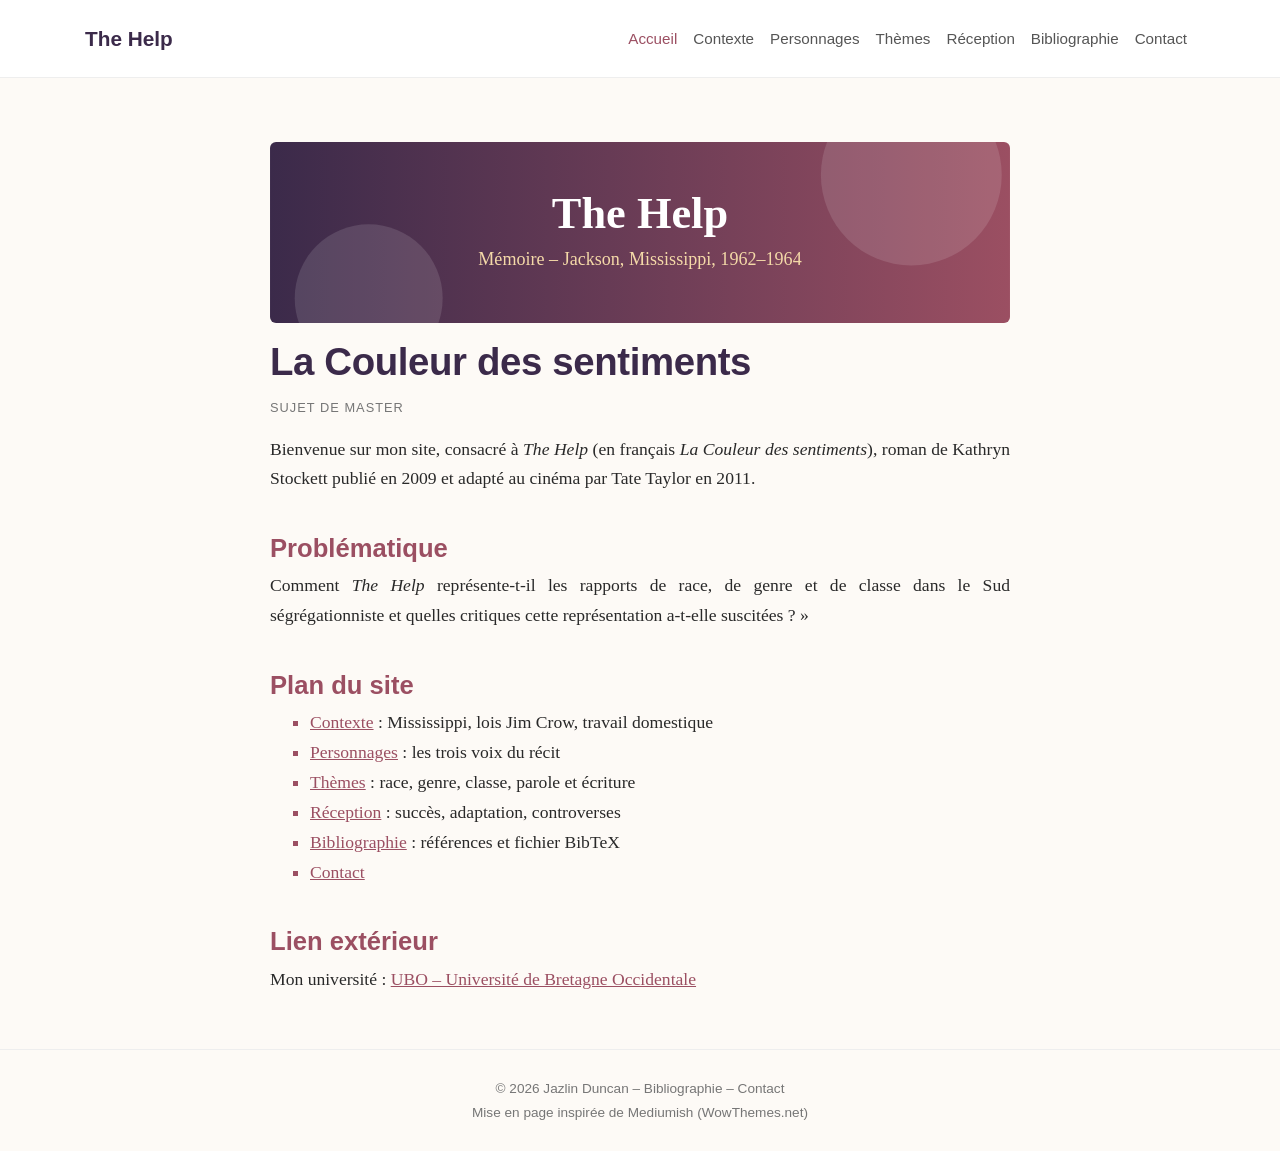
<file: index.html>
<!DOCTYPE html>
<html lang="fr">
<head>
    <meta charset="UTF-8">
    <meta name="viewport" content="width=device-width, initial-scale=1">
    <title>Accueil – The Help | Mémoire</title>
    <link rel="stylesheet" href="https://cdn.jsdelivr.net/npm/bootstrap@4.6.2/dist/css/bootstrap.min.css">
    <link rel="stylesheet" href="style.css">
</head>
<body>

    <!-- Menu de navigation -->
    <nav class="navbar navbar-expand-lg">
        <div class="container">
            <a class="navbar-brand" href="index.html">The Help</a>
            <button class="navbar-toggler" type="button" data-toggle="collapse" data-target="#menu" aria-label="Menu">
                <span class="navbar-toggler-icon"></span>
            </button>
            <div class="collapse navbar-collapse" id="menu">
                <ul class="navbar-nav ml-auto">
                    <li class="nav-item active"><a class="nav-link" href="index.html">Accueil</a></li>
                    <li class="nav-item"><a class="nav-link" href="first-page.html">Contexte</a></li>
                    <li class="nav-item"><a class="nav-link" href="second-page.html">Personnages</a></li>
                    <li class="nav-item"><a class="nav-link" href="third-page.html">Thèmes</a></li>
                    <li class="nav-item"><a class="nav-link" href="fourth-page.html">Réception</a></li>
                    <li class="nav-item"><a class="nav-link" href="fifth-page.html">Bibliographie</a></li>
                    <li class="nav-item"><a class="nav-link" href="contact.html">Contact</a></li>
                </ul>
            </div>
        </div>
    </nav>

    <!-- Contenu de la page -->
    <main class="container">
        <article class="article">
            <img src="images/banniere.svg" alt="Bannière : The Help, Jackson, Mississippi, 1962–1964">
            <h1>La Couleur des sentiments</h1>
            <p class="meta">Sujet de Master</p>
            <p>Bienvenue sur mon site, consacré à <em>The Help</em> (en français <em>La Couleur des sentiments</em>), roman de Kathryn Stockett publié en 2009 et adapté au cinéma par Tate Taylor en 2011.</p>
            <h2>Problématique</h2>
            <p>Comment <em>The Help</em> représente-t-il les rapports de race, de genre et de classe dans le Sud ségrégationniste et quelles critiques cette représentation a-t-elle suscitées ? »</p>
            <h2>Plan du site</h2>
            <ul>
                <li><a href="first-page.html">Contexte</a> : Mississippi, lois Jim Crow, travail domestique</li>
                <li><a href="second-page.html">Personnages</a> : les trois voix du récit</li>
                <li><a href="third-page.html">Thèmes</a> : race, genre, classe, parole et écriture</li>
                <li><a href="fourth-page.html">Réception</a> : succès, adaptation, controverses</li>
                <li><a href="fifth-page.html">Bibliographie</a> : références et fichier BibTeX</li>
                <li><a href="contact.html">Contact</a></li>
            </ul>
            <h2>Lien extérieur</h2>
            <p>Mon université : <a href="https://www.univ-brest.fr" target="_blank" rel="noopener">UBO – Université de Bretagne Occidentale</a></p>
        </article>
    </main>

    <!-- Pied de page -->
    <footer>
        <div class="container">
            © 2026 Jazlin Duncan – <a href="fifth-page.html">Bibliographie</a> – <a href="contact.html">Contact</a><br>
            Mise en page inspirée de <a href="https://www.wowthemes.net" target="_blank" rel="noopener">Mediumish (WowThemes.net)</a>
        </div>
    </footer>

    <script src="https://cdn.jsdelivr.net/npm/jquery@3.5.1/dist/jquery.slim.min.js"></script>
    <script src="https://cdn.jsdelivr.net/npm/bootstrap@4.6.2/dist/js/bootstrap.bundle.min.js"></script>
</body>
</html>
</file>
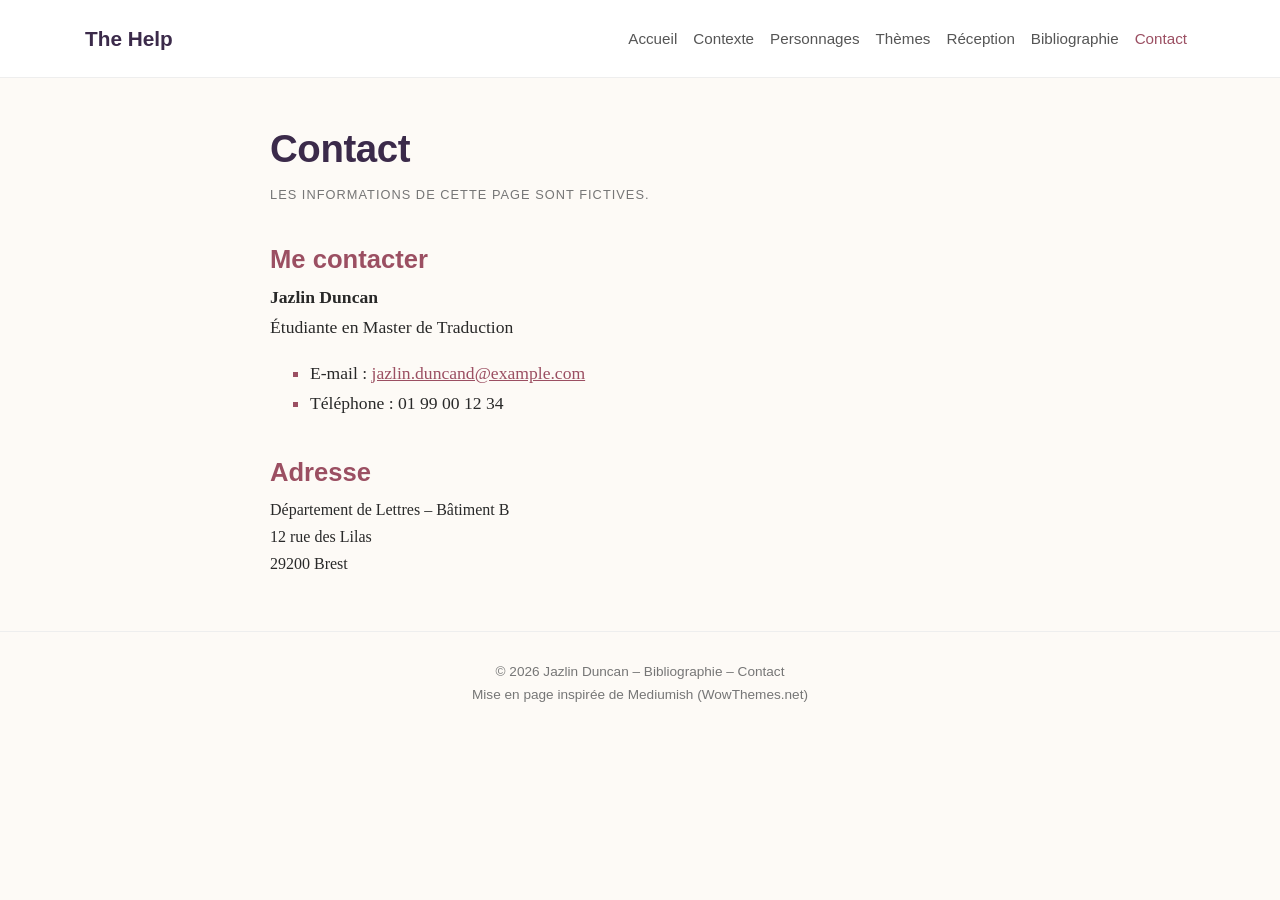
<file: contact.html>
<!DOCTYPE html>
<html lang="fr">
<head>
    <meta charset="UTF-8">
    <meta name="viewport" content="width=device-width, initial-scale=1">
    <title>Contact – The Help | Mémoire</title>
    <link rel="stylesheet" href="https://cdn.jsdelivr.net/npm/bootstrap@4.6.2/dist/css/bootstrap.min.css">
    <link rel="stylesheet" href="style.css">
</head>
<body>

    <!-- Menu de navigation -->
    <nav class="navbar navbar-expand-lg">
        <div class="container">
            <a class="navbar-brand" href="index.html">The Help</a>
            <button class="navbar-toggler" type="button" data-toggle="collapse" data-target="#menu" aria-label="Menu">
                <span class="navbar-toggler-icon"></span>
            </button>
            <div class="collapse navbar-collapse" id="menu">
                <ul class="navbar-nav ml-auto">
                    <li class="nav-item"><a class="nav-link" href="index.html">Accueil</a></li>
                    <li class="nav-item"><a class="nav-link" href="first-page.html">Contexte</a></li>
                    <li class="nav-item"><a class="nav-link" href="second-page.html">Personnages</a></li>
                    <li class="nav-item"><a class="nav-link" href="third-page.html">Thèmes</a></li>
                    <li class="nav-item"><a class="nav-link" href="fourth-page.html">Réception</a></li>
                    <li class="nav-item"><a class="nav-link" href="fifth-page.html">Bibliographie</a></li>
                    <li class="nav-item active"><a class="nav-link" href="contact.html">Contact</a></li>
                </ul>
            </div>
        </div>
    </nav>

    <!-- Contenu de la page -->
    <main class="container">
        <article class="article">
            <h1>Contact</h1>
            <p class="meta">Les informations de cette page sont fictives.</p>

            <h2>Me contacter</h2>
            <p><strong>Jazlin Duncan</strong><br>
            Étudiante en Master de Traduction</p>
            <ul>
                <li>E-mail : <a href="mailto:Jazlin.Duncand@example.com">jazlin.duncand@example.com</a></li>
                <li>Téléphone : 01 99 00 12 34</li>
            </ul>

            <h2>Adresse</h2>
            <address>
                Département de Lettres – Bâtiment B<br>
                12 rue des Lilas<br>
                29200 Brest
            </address>
        </article>
    </main>

    <!-- Pied de page -->
    <footer>
        <div class="container">
            © 2026 Jazlin Duncan – <a href="fifth-page.html">Bibliographie</a> – <a href="contact.html">Contact</a><br>
            Mise en page inspirée de <a href="https://www.wowthemes.net" target="_blank" rel="noopener">Mediumish (WowThemes.net)</a>
        </div>
    </footer>

    <script src="https://cdn.jsdelivr.net/npm/jquery@3.5.1/dist/jquery.slim.min.js"></script>
    <script src="https://cdn.jsdelivr.net/npm/bootstrap@4.6.2/dist/js/bootstrap.bundle.min.js"></script>
</body>
</html>
</file>
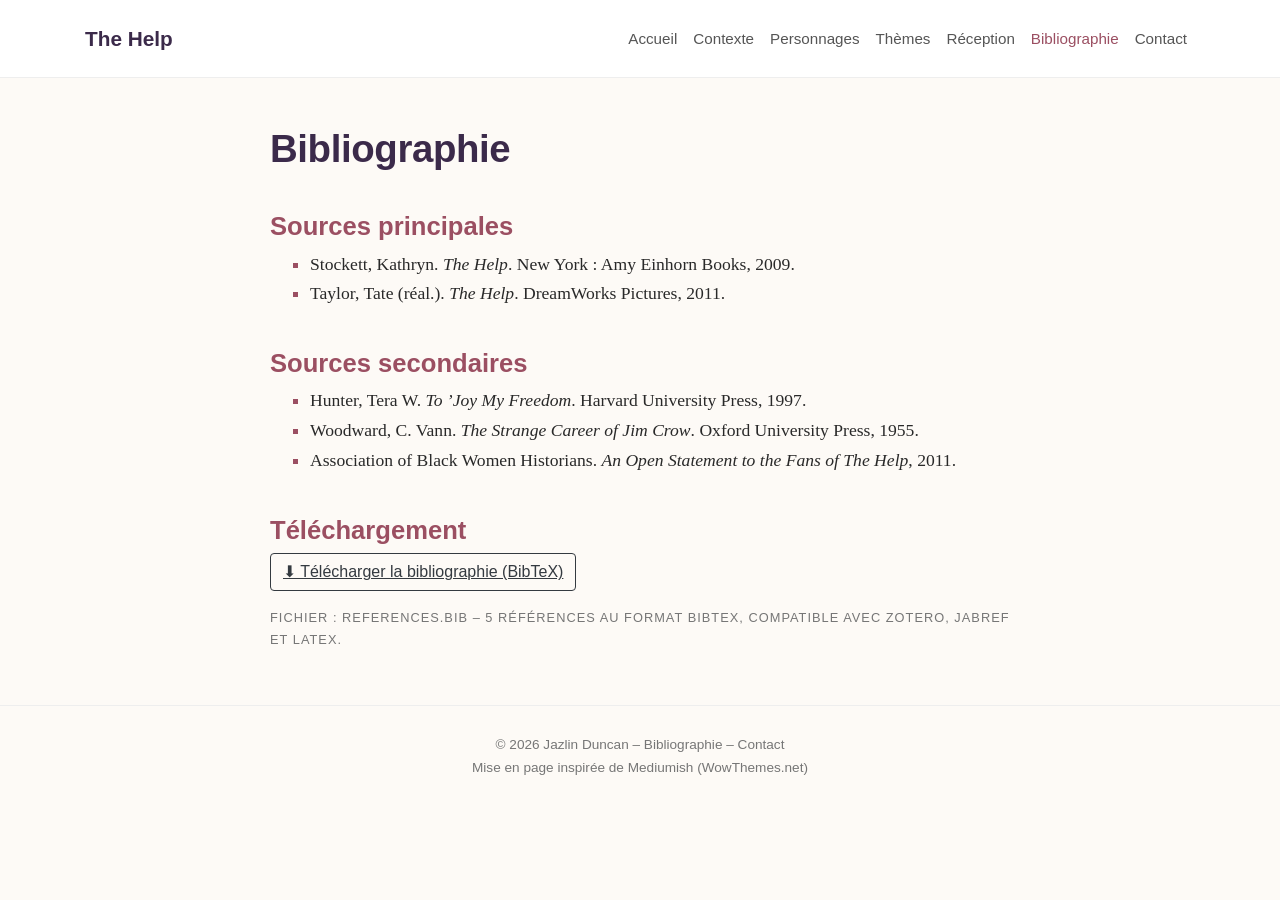
<file: fifth-page.html>
<!DOCTYPE html>
<html lang="fr">
<head>
    <meta charset="UTF-8">
    <meta name="viewport" content="width=device-width, initial-scale=1">
    <title>Bibliographie – The Help | Mémoire</title>
    <link rel="stylesheet" href="https://cdn.jsdelivr.net/npm/bootstrap@4.6.2/dist/css/bootstrap.min.css">
    <link rel="stylesheet" href="style.css">
</head>
<body>

    <!-- Menu de navigation -->
    <nav class="navbar navbar-expand-lg">
        <div class="container">
            <a class="navbar-brand" href="index.html">The Help</a>
            <button class="navbar-toggler" type="button" data-toggle="collapse" data-target="#menu" aria-label="Menu">
                <span class="navbar-toggler-icon"></span>
            </button>
            <div class="collapse navbar-collapse" id="menu">
                <ul class="navbar-nav ml-auto">
                    <li class="nav-item"><a class="nav-link" href="index.html">Accueil</a></li>
                    <li class="nav-item"><a class="nav-link" href="first-page.html">Contexte</a></li>
                    <li class="nav-item"><a class="nav-link" href="second-page.html">Personnages</a></li>
                    <li class="nav-item"><a class="nav-link" href="third-page.html">Thèmes</a></li>
                    <li class="nav-item"><a class="nav-link" href="fourth-page.html">Réception</a></li>
                    <li class="nav-item active"><a class="nav-link" href="fifth-page.html">Bibliographie</a></li>
                    <li class="nav-item"><a class="nav-link" href="contact.html">Contact</a></li>
                </ul>
            </div>
        </div>
    </nav>

    <!-- Contenu de la page -->
    <main class="container">
        <article class="article">
            <h1>Bibliographie</h1>
            <h2>Sources principales</h2>
            <ul>
                <li>Stockett, Kathryn. <em>The Help</em>. New York : Amy Einhorn Books, 2009.</li>
                <li>Taylor, Tate (réal.). <em>The Help</em>. DreamWorks Pictures, 2011.</li>
            </ul>
            <h2>Sources secondaires</h2>
            <ul>
                <li>Hunter, Tera W. <em>To ’Joy My Freedom</em>. Harvard University Press, 1997.</li>
                <li>Woodward, C. Vann. <em>The Strange Career of Jim Crow</em>. Oxford University Press, 1955.</li>
                <li>Association of Black Women Historians. <em>An Open Statement to the Fans of The Help</em>, 2011.</li>
            </ul>
            <h2>Téléchargement</h2>
            <p><a class="btn btn-outline-dark" href="references.bib" download="references.bib">⬇ Télécharger la bibliographie (BibTeX)</a></p>
            <p class="meta">Fichier : references.bib – 5 références au format BibTeX, compatible avec Zotero, JabRef et LaTeX.</p>
        </article>
    </main>

    <!-- Pied de page -->
    <footer>
        <div class="container">
            © 2026 Jazlin Duncan – <a href="fifth-page.html">Bibliographie</a> – <a href="contact.html">Contact</a><br>
            Mise en page inspirée de <a href="https://www.wowthemes.net" target="_blank" rel="noopener">Mediumish (WowThemes.net)</a>
        </div>
    </footer>

    <script src="https://cdn.jsdelivr.net/npm/jquery@3.5.1/dist/jquery.slim.min.js"></script>
    <script src="https://cdn.jsdelivr.net/npm/bootstrap@4.6.2/dist/js/bootstrap.bundle.min.js"></script>
</body>
</html>
</file>
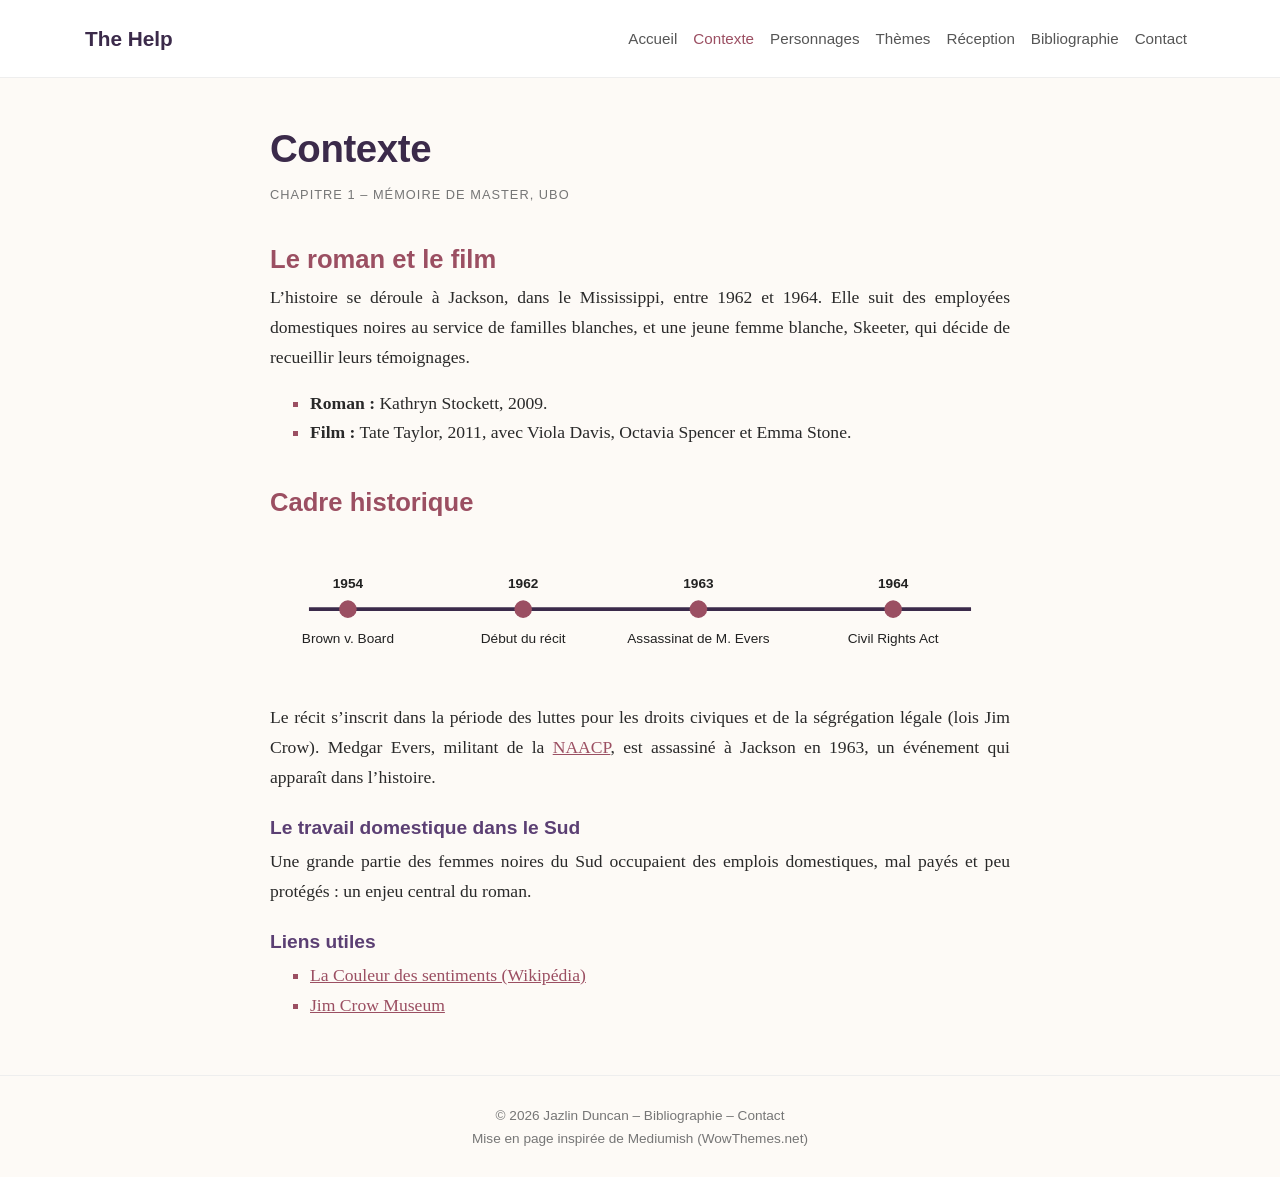
<file: first-page.html>
<!DOCTYPE html>
<html lang="fr">
<head>
    <meta charset="UTF-8">
    <meta name="viewport" content="width=device-width, initial-scale=1">
    <title>Contexte – The Help | Mémoire</title>
    <link rel="stylesheet" href="https://cdn.jsdelivr.net/npm/bootstrap@4.6.2/dist/css/bootstrap.min.css">
    <link rel="stylesheet" href="style.css">
</head>
<body>

    <!-- Menu de navigation -->
    <nav class="navbar navbar-expand-lg">
        <div class="container">
            <a class="navbar-brand" href="index.html">The Help</a>
            <button class="navbar-toggler" type="button" data-toggle="collapse" data-target="#menu" aria-label="Menu">
                <span class="navbar-toggler-icon"></span>
            </button>
            <div class="collapse navbar-collapse" id="menu">
                <ul class="navbar-nav ml-auto">
                    <li class="nav-item"><a class="nav-link" href="index.html">Accueil</a></li>
                    <li class="nav-item active"><a class="nav-link" href="first-page.html">Contexte</a></li>
                    <li class="nav-item"><a class="nav-link" href="second-page.html">Personnages</a></li>
                    <li class="nav-item"><a class="nav-link" href="third-page.html">Thèmes</a></li>
                    <li class="nav-item"><a class="nav-link" href="fourth-page.html">Réception</a></li>
                    <li class="nav-item"><a class="nav-link" href="fifth-page.html">Bibliographie</a></li>
                    <li class="nav-item"><a class="nav-link" href="contact.html">Contact</a></li>
                </ul>
            </div>
        </div>
    </nav>

    <!-- Contenu de la page -->
    <main class="container">
        <article class="article">
            <h1>Contexte</h1>
            <p class="meta">Chapitre 1 – Mémoire de Master, UBO</p>
            <h2>Le roman et le film</h2>
            <p>L’histoire se déroule à Jackson, dans le Mississippi, entre 1962 et 1964. Elle suit des employées domestiques noires au service de familles blanches, et une jeune femme blanche, Skeeter, qui décide de recueillir leurs témoignages.</p>
            <ul>
                <li><strong>Roman :</strong> Kathryn Stockett, 2009.</li>
                <li><strong>Film :</strong> Tate Taylor, 2011, avec Viola Davis, Octavia Spencer et Emma Stone.</li>
            </ul>
            <h2>Cadre historique</h2>
            <img src="images/chronologie.svg" alt="Chronologie : 1954 Brown v. Board, 1962 début du récit, 1963 assassinat de Medgar Evers, 1964 Civil Rights Act">
                       <p>Le récit s’inscrit dans la période des luttes pour les droits civiques et de la ségrégation légale (lois Jim Crow). Medgar Evers, militant de la <a href="https://naacp.org/" target="_blank" rel="noopener">NAACP</a>, est assassiné à Jackson en 1963, un événement qui apparaît dans l’histoire.</p>
            <h3>Le travail domestique dans le Sud</h3>
            <p>Une grande partie des femmes noires du Sud occupaient des emplois domestiques, mal payés et peu protégés : un enjeu central du roman.</p>
            <h3>Liens utiles</h3>
            <ul>
                <li><a href="https://fr.wikipedia.org/wiki/La_Couleur_des_sentiments" target="_blank" rel="noopener">La Couleur des sentiments (Wikipédia)</a></li>
                <li><a href="https://www.ferris.edu/jimcrow/" target="_blank" rel="noopener">Jim Crow Museum</a></li>
            </ul>
        </article>
    </main>

    <!-- Pied de page -->
    <footer>
        <div class="container">
            © 2026 Jazlin Duncan – <a href="fifth-page.html">Bibliographie</a> – <a href="contact.html">Contact</a><br>
            Mise en page inspirée de <a href="https://www.wowthemes.net" target="_blank" rel="noopener">Mediumish (WowThemes.net)</a>
        </div>
    </footer>

    <script src="https://cdn.jsdelivr.net/npm/jquery@3.5.1/dist/jquery.slim.min.js"></script>
    <script src="https://cdn.jsdelivr.net/npm/bootstrap@4.6.2/dist/js/bootstrap.bundle.min.js"></script>
</body>
</html>
</file>
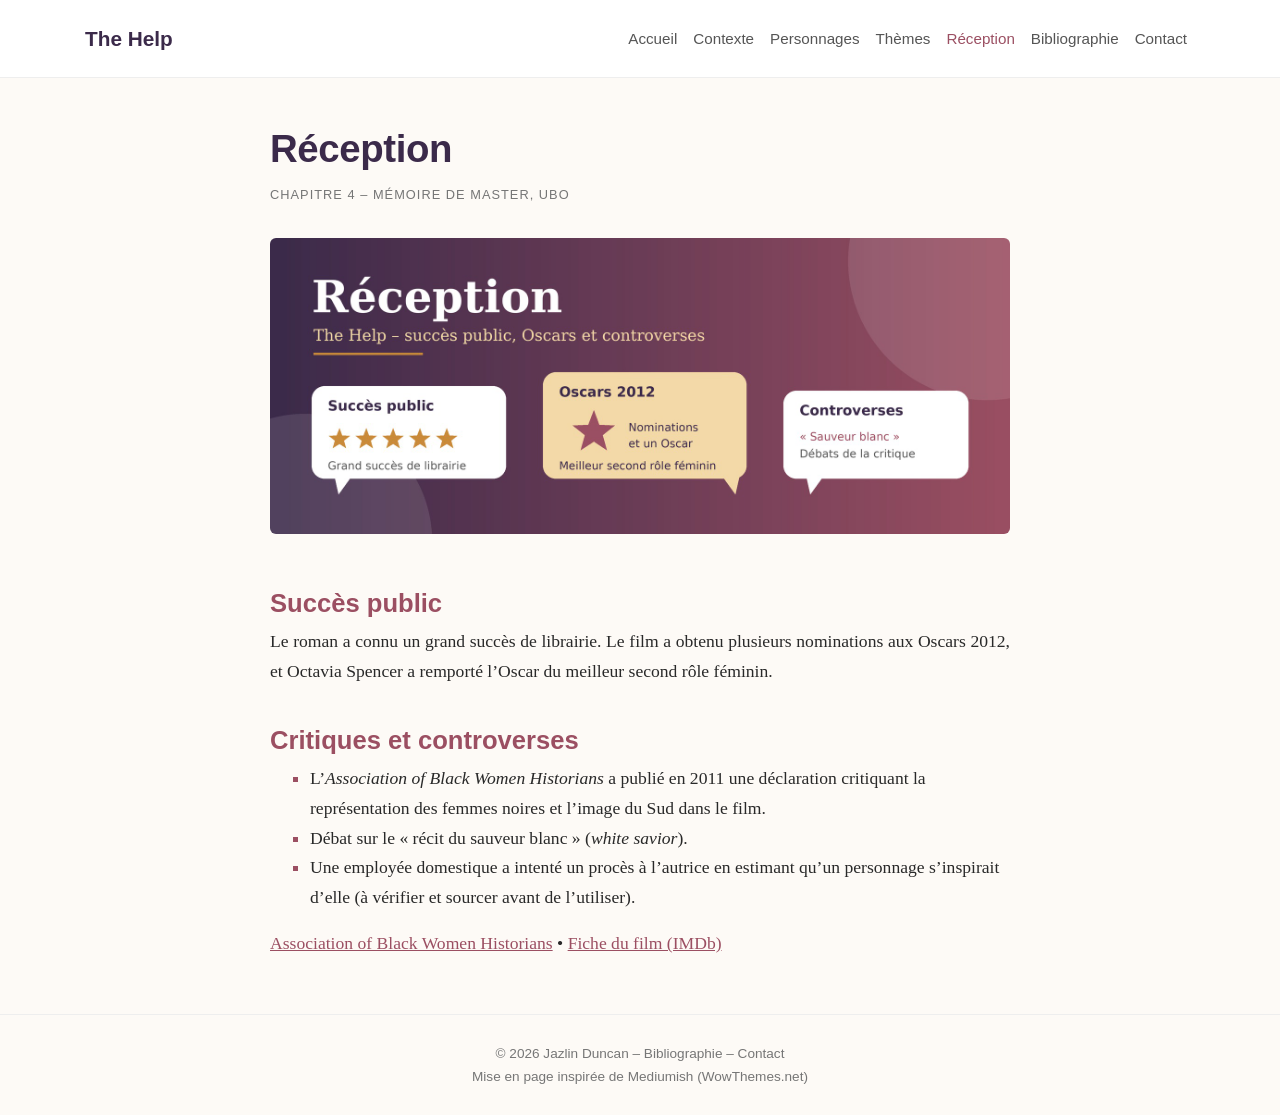
<file: fourth-page.html>
<!DOCTYPE html>
<html lang="fr">
<head>
    <meta charset="UTF-8">
    <meta name="viewport" content="width=device-width, initial-scale=1">
    <title>Réception – The Help | Mémoire</title>
    <link rel="stylesheet" href="https://cdn.jsdelivr.net/npm/bootstrap@4.6.2/dist/css/bootstrap.min.css">
    <link rel="stylesheet" href="style.css">
</head>
<body>

    <!-- Menu de navigation -->
    <nav class="navbar navbar-expand-lg">
        <div class="container">
            <a class="navbar-brand" href="index.html">The Help</a>
            <button class="navbar-toggler" type="button" data-toggle="collapse" data-target="#menu" aria-label="Menu">
                <span class="navbar-toggler-icon"></span>
            </button>
            <div class="collapse navbar-collapse" id="menu">
                <ul class="navbar-nav ml-auto">
                    <li class="nav-item"><a class="nav-link" href="index.html">Accueil</a></li>
                    <li class="nav-item"><a class="nav-link" href="first-page.html">Contexte</a></li>
                    <li class="nav-item"><a class="nav-link" href="second-page.html">Personnages</a></li>
                    <li class="nav-item"><a class="nav-link" href="third-page.html">Thèmes</a></li>
                    <li class="nav-item active"><a class="nav-link" href="fourth-page.html">Réception</a></li>
                    <li class="nav-item"><a class="nav-link" href="fifth-page.html">Bibliographie</a></li>
                    <li class="nav-item"><a class="nav-link" href="contact.html">Contact</a></li>
                </ul>
            </div>
        </div>
    </nav>

    <!-- Contenu de la page -->
    <main class="container">
        <article class="article">
            <h1>Réception</h1>
            <p class="meta">Chapitre 4 – Mémoire de Master, UBO</p>
            <img src="images/reception.jpg" alt="Illustration de la réception de The Help : succès public, Oscars 2012 et controverses">

            <h2>Succès public</h2>
            <p>Le roman a connu un grand succès de librairie. Le film a obtenu plusieurs nominations aux Oscars 2012, et Octavia Spencer a remporté l’Oscar du meilleur second rôle féminin.</p>

            <h2>Critiques et controverses</h2>
            <ul>
                <li>L’<em>Association of Black Women Historians</em> a publié en 2011 une déclaration critiquant la représentation des femmes noires et l’image du Sud dans le film.</li>
                <li>Débat sur le « récit du sauveur blanc » (<em>white savior</em>).</li>
                <li>Une employée domestique a intenté un procès à l’autrice en estimant qu’un personnage s’inspirait d’elle (à vérifier et sourcer avant de l’utiliser).</li>
            </ul>
            <p><a href="https://abwh.org" target="_blank" rel="noopener">Association of Black Women Historians</a> • <a href="https://www.imdb.com/title/tt1454029/" target="_blank" rel="noopener">Fiche du film (IMDb)</a></p>
        </article>
    </main>

    <!-- Pied de page -->
    <footer>
        <div class="container">
            © 2026 Jazlin Duncan – <a href="fifth-page.html">Bibliographie</a> – <a href="contact.html">Contact</a><br>
            Mise en page inspirée de <a href="https://www.wowthemes.net" target="_blank" rel="noopener">Mediumish (WowThemes.net)</a>
        </div>
    </footer>

    <script src="https://cdn.jsdelivr.net/npm/jquery@3.5.1/dist/jquery.slim.min.js"></script>
    <script src="https://cdn.jsdelivr.net/npm/bootstrap@4.6.2/dist/js/bootstrap.bundle.min.js"></script>
</body>
</html>
</file>
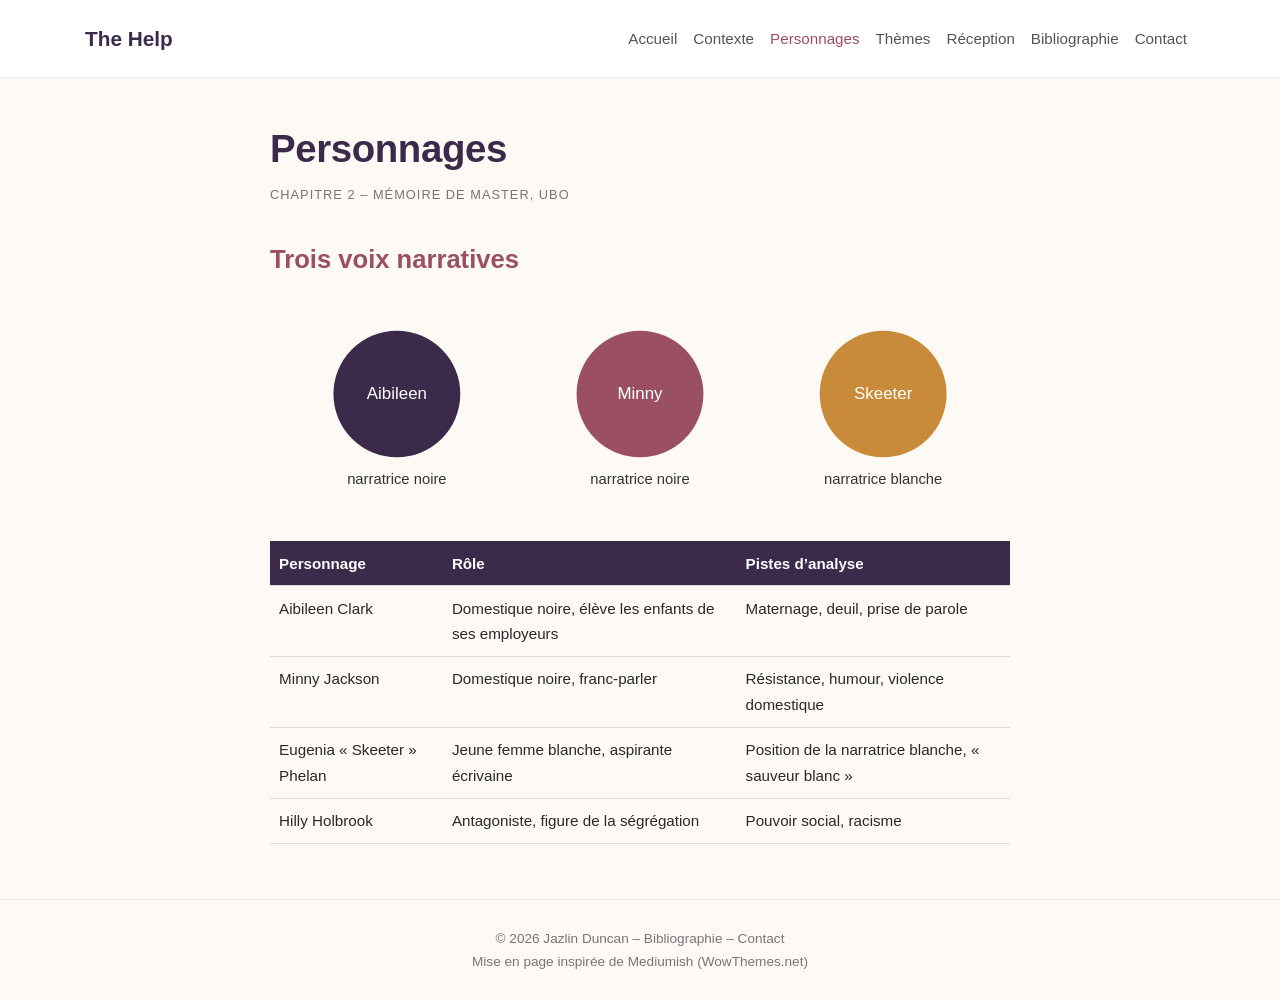
<file: second-page.html>
<!DOCTYPE html>
<html lang="fr">
<head>
    <meta charset="UTF-8">
    <meta name="viewport" content="width=device-width, initial-scale=1">
    <title>Personnages – The Help | Mémoire</title>
    <link rel="stylesheet" href="https://cdn.jsdelivr.net/npm/bootstrap@4.6.2/dist/css/bootstrap.min.css">
    <link rel="stylesheet" href="style.css">
</head>
<body>

    <!-- Menu de navigation -->
    <nav class="navbar navbar-expand-lg">
        <div class="container">
            <a class="navbar-brand" href="index.html">The Help</a>
            <button class="navbar-toggler" type="button" data-toggle="collapse" data-target="#menu" aria-label="Menu">
                <span class="navbar-toggler-icon"></span>
            </button>
            <div class="collapse navbar-collapse" id="menu">
                <ul class="navbar-nav ml-auto">
                    <li class="nav-item"><a class="nav-link" href="index.html">Accueil</a></li>
                    <li class="nav-item"><a class="nav-link" href="first-page.html">Contexte</a></li>
                    <li class="nav-item active"><a class="nav-link" href="second-page.html">Personnages</a></li>
                    <li class="nav-item"><a class="nav-link" href="third-page.html">Thèmes</a></li>
                    <li class="nav-item"><a class="nav-link" href="fourth-page.html">Réception</a></li>
                    <li class="nav-item"><a class="nav-link" href="fifth-page.html">Bibliographie</a></li>
                    <li class="nav-item"><a class="nav-link" href="contact.html">Contact</a></li>
                </ul>
            </div>
        </div>
    </nav>

    <!-- Contenu de la page -->
    <main class="container">
        <article class="article">
            <h1>Personnages</h1>
            <p class="meta">Chapitre 2 – Mémoire de Master, UBO</p>
            <h2>Trois voix narratives</h2>
            <img src="images/voix.svg" alt="Les trois narratrices : Aibileen, Minny et Skeeter">
            <table>
                <tr><th>Personnage</th><th>Rôle</th><th>Pistes d’analyse</th></tr>
                <tr><td>Aibileen Clark</td><td>Domestique noire, élève les enfants de ses employeurs</td><td>Maternage, deuil, prise de parole</td></tr>
                <tr><td>Minny Jackson</td><td>Domestique noire, franc-parler</td><td>Résistance, humour, violence domestique</td></tr>
                <tr><td>Eugenia « Skeeter » Phelan</td><td>Jeune femme blanche, aspirante écrivaine</td><td>Position de la narratrice blanche, « sauveur blanc »</td></tr>
                <tr><td>Hilly Holbrook</td><td>Antagoniste, figure de la ségrégation</td><td>Pouvoir social, racisme</td></tr>
            </table>
        </article>
    </main>

    <!-- Pied de page -->
    <footer>
        <div class="container">
            © 2026 Jazlin Duncan – <a href="fifth-page.html">Bibliographie</a> – <a href="contact.html">Contact</a><br>
            Mise en page inspirée de <a href="https://www.wowthemes.net" target="_blank" rel="noopener">Mediumish (WowThemes.net)</a>
        </div>
    </footer>

    <script src="https://cdn.jsdelivr.net/npm/jquery@3.5.1/dist/jquery.slim.min.js"></script>
    <script src="https://cdn.jsdelivr.net/npm/bootstrap@4.6.2/dist/js/bootstrap.bundle.min.js"></script>
</body>
</html>
</file>
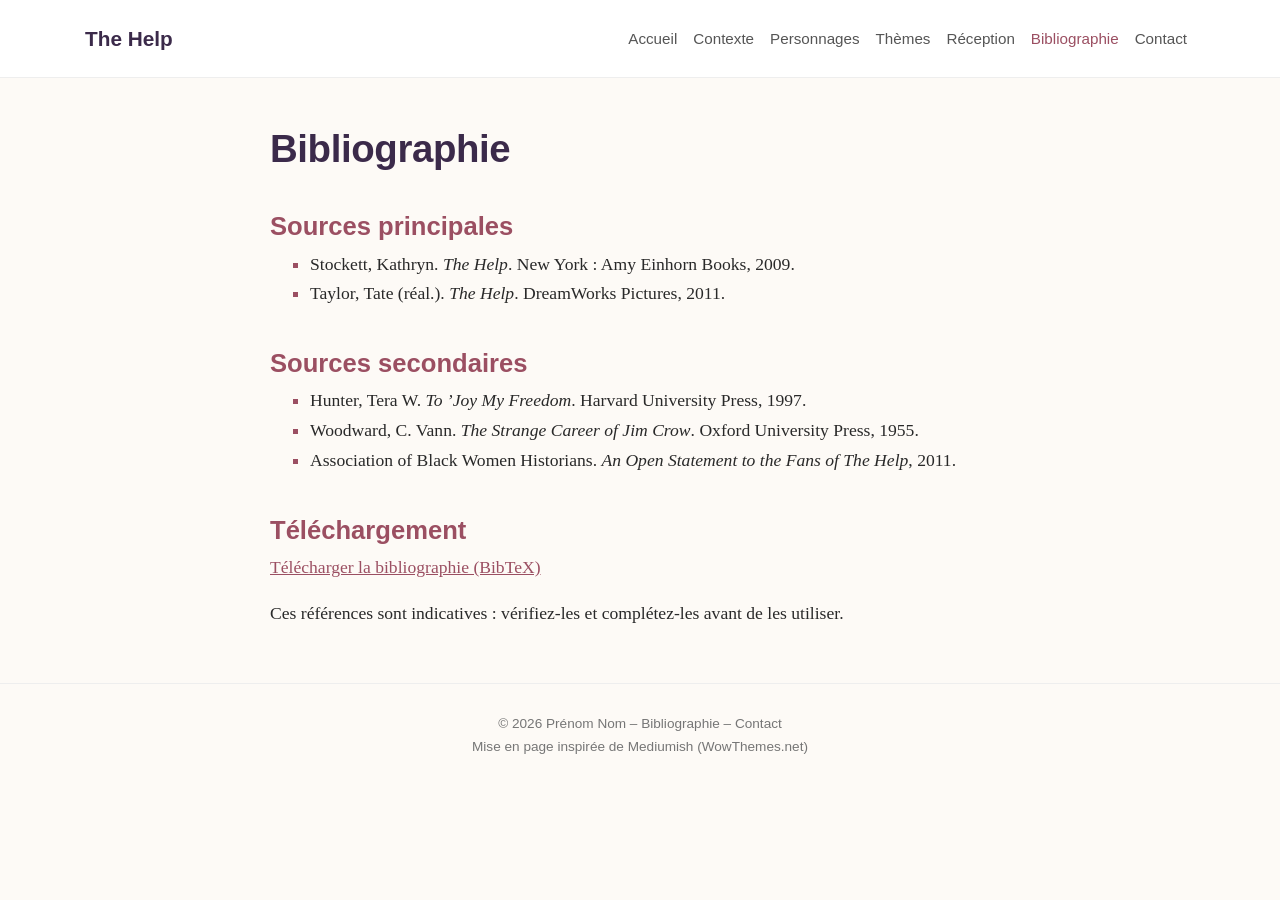
<file: sixth-page.html>
<!DOCTYPE html>
<html lang="fr">
<head>
    <meta charset="UTF-8">
    <meta name="viewport" content="width=device-width, initial-scale=1">
    <title>Bibliographie – The Help | Mémoire</title>
    <link rel="stylesheet" href="https://cdn.jsdelivr.net/npm/bootstrap@4.6.2/dist/css/bootstrap.min.css">
    <link rel="stylesheet" href="style.css">
</head>
<body>

    <!-- Menu de navigation -->
    <nav class="navbar navbar-expand-lg">
        <div class="container">
            <a class="navbar-brand" href="index.html">The Help</a>
            <button class="navbar-toggler" type="button" data-toggle="collapse" data-target="#menu" aria-label="Menu">
                <span class="navbar-toggler-icon"></span>
            </button>
            <div class="collapse navbar-collapse" id="menu">
                <ul class="navbar-nav ml-auto">
                    <li class="nav-item"><a class="nav-link" href="index.html">Accueil</a></li>
                    <li class="nav-item"><a class="nav-link" href="first-page.html">Contexte</a></li>
                    <li class="nav-item"><a class="nav-link" href="second-page.html">Personnages</a></li>
                    <li class="nav-item"><a class="nav-link" href="third-page.html">Thèmes</a></li>
                    <li class="nav-item"><a class="nav-link" href="fourth-page.html">Réception</a></li>
                    <li class="nav-item active"><a class="nav-link" href="fifth-page.html">Bibliographie</a></li>
                    <li class="nav-item"><a class="nav-link" href="contact.html">Contact</a></li>
                </ul>
            </div>
        </div>
    </nav>

    <!-- Contenu de la page -->
    <main class="container">
        <article class="article">
            <h1>Bibliographie</h1>
            <h2>Sources principales</h2>
            <ul>
                <li>Stockett, Kathryn. <em>The Help</em>. New York : Amy Einhorn Books, 2009.</li>
                <li>Taylor, Tate (réal.). <em>The Help</em>. DreamWorks Pictures, 2011.</li>
            </ul>
            <h2>Sources secondaires</h2>
            <ul>
                <li>Hunter, Tera W. <em>To ’Joy My Freedom</em>. Harvard University Press, 1997.</li>
                <li>Woodward, C. Vann. <em>The Strange Career of Jim Crow</em>. Oxford University Press, 1955.</li>
                <li>Association of Black Women Historians. <em>An Open Statement to the Fans of The Help</em>, 2011.</li>
            </ul>
            <h2>Téléchargement</h2>
            <p><a href="fichiers/references.bib" download>Télécharger la bibliographie (BibTeX)</a></p>
            <p>Ces références sont indicatives : vérifiez-les et complétez-les avant de les utiliser.</p>
        </article>
    </main>

    <!-- Pied de page -->
    <footer>
        <div class="container">
            © 2026 Prénom Nom – <a href="fifth-page.html">Bibliographie</a> – <a href="contact.html">Contact</a><br>
            Mise en page inspirée de <a href="https://www.wowthemes.net" target="_blank" rel="noopener">Mediumish (WowThemes.net)</a>
        </div>
    </footer>

    <script src="https://cdn.jsdelivr.net/npm/jquery@3.5.1/dist/jquery.slim.min.js"></script>
    <script src="https://cdn.jsdelivr.net/npm/bootstrap@4.6.2/dist/js/bootstrap.bundle.min.js"></script>
</body>
</html>
</file>
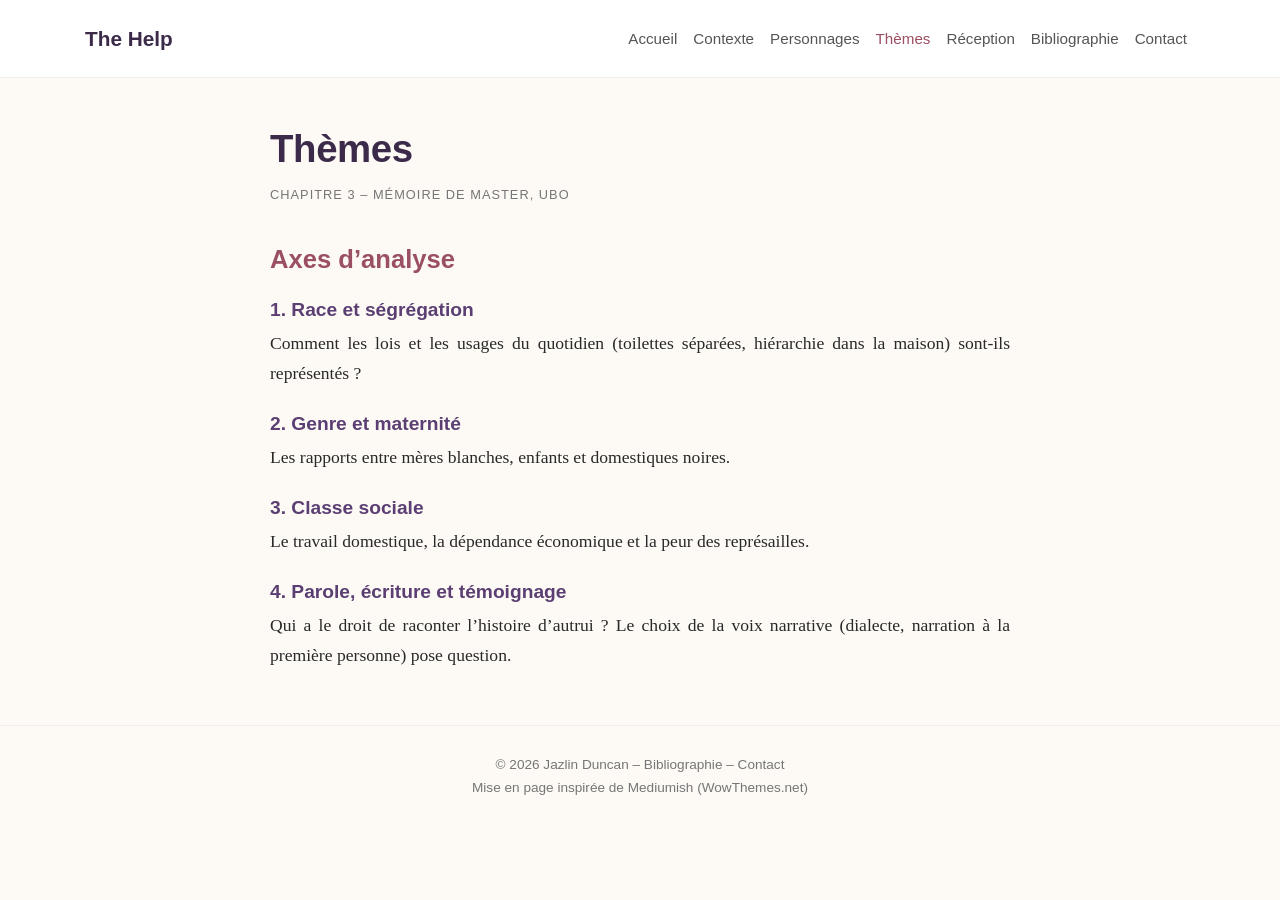
<file: third-page.html>
<!DOCTYPE html>
<html lang="fr">
<head>
    <meta charset="UTF-8">
    <meta name="viewport" content="width=device-width, initial-scale=1">
    <title>Thèmes – The Help | Mémoire</title>
    <link rel="stylesheet" href="https://cdn.jsdelivr.net/npm/bootstrap@4.6.2/dist/css/bootstrap.min.css">
    <link rel="stylesheet" href="style.css">
</head>
<body>

    <!-- Menu de navigation -->
    <nav class="navbar navbar-expand-lg">
        <div class="container">
            <a class="navbar-brand" href="index.html">The Help</a>
            <button class="navbar-toggler" type="button" data-toggle="collapse" data-target="#menu" aria-label="Menu">
                <span class="navbar-toggler-icon"></span>
            </button>
            <div class="collapse navbar-collapse" id="menu">
                <ul class="navbar-nav ml-auto">
                    <li class="nav-item"><a class="nav-link" href="index.html">Accueil</a></li>
                    <li class="nav-item"><a class="nav-link" href="first-page.html">Contexte</a></li>
                    <li class="nav-item"><a class="nav-link" href="second-page.html">Personnages</a></li>
                    <li class="nav-item active"><a class="nav-link" href="third-page.html">Thèmes</a></li>
                    <li class="nav-item"><a class="nav-link" href="fourth-page.html">Réception</a></li>
                    <li class="nav-item"><a class="nav-link" href="fifth-page.html">Bibliographie</a></li>
                    <li class="nav-item"><a class="nav-link" href="contact.html">Contact</a></li>
                </ul>
            </div>
        </div>
    </nav>

    <!-- Contenu de la page -->
    <main class="container">
        <article class="article">
            <h1>Thèmes</h1>
            <p class="meta">Chapitre 3 – Mémoire de Master, UBO</p>
            <h2>Axes d’analyse</h2>
            <h3>1. Race et ségrégation</h3>
            <p>Comment les lois et les usages du quotidien (toilettes séparées, hiérarchie dans la maison) sont-ils représentés ?</p>
            <h3>2. Genre et maternité</h3>
            <p>Les rapports entre mères blanches, enfants et domestiques noires.</p>
            <h3>3. Classe sociale</h3>
            <p>Le travail domestique, la dépendance économique et la peur des représailles.</p>
            <h3>4. Parole, écriture et témoignage</h3>
            <p>Qui a le droit de raconter l’histoire d’autrui ? Le choix de la voix narrative (dialecte, narration à la première personne) pose question.</p>
        </article>
    </main>

    <!-- Pied de page -->
    <footer>
        <div class="container">
            © 2026 Jazlin Duncan – <a href="fifth-page.html">Bibliographie</a> – <a href="contact.html">Contact</a><br>
            Mise en page inspirée de <a href="https://www.wowthemes.net" target="_blank" rel="noopener">Mediumish (WowThemes.net)</a>
        </div>
    </footer>

    <script src="https://cdn.jsdelivr.net/npm/jquery@3.5.1/dist/jquery.slim.min.js"></script>
    <script src="https://cdn.jsdelivr.net/npm/bootstrap@4.6.2/dist/js/bootstrap.bundle.min.js"></script>
</body>
</html>
</file>
<file: style.css>
/* ==========================================================
   style.css – The Help (mémoire)
   Déclaré dans le <head> : <link rel="stylesheet" href="style.css">
   ========================================================== */

/* ---------- COULEURS ---------- */
body {
    color: #292929;                 /* couleur du texte de la page */
    background-color: #fdfaf6;      /* COULEUR FOND */
}
a { color: #9b4f62; text-decoration: none; }              /* couleur des liens */
a:hover, a:focus { color: #b34700; text-decoration: underline; }  /* liens survolés et focus */

/* ---------- POLICES ---------- */
body {
    font-family: Georgia, "Times New Roman", serif;
    font-size: 100%;                /* taille relative (conseillé) */
    line-height: 1.7;               /* interligne */
}
h1, h2, h3, h4, .navbar, .btn, .meta, footer, table {
    font-family: Arial, Verdana, sans-serif;
}

/* ---------- TEXTE : styles de titres ---------- */
h1 { color: #3b2a4a; font-size: 2.4em; font-weight: bold; letter-spacing: -0.01em; }
h2 { color: #9b4f62; font-size: 1.6em; font-weight: bold; }
h3 { color: #5b3f73; font-size: 1.2em; font-weight: bold; }
h4 { color: #3b2a4a; }

/* ---------- ZONE D'ARTICLE ---------- */
.article { max-width: 740px; margin: 3em auto; }
.article h1 { margin-bottom: .3em; }
.article h2 { margin-top: 1.5em; }
.article h3 { margin-top: 1.2em; }
.article p, .article li { font-size: 1.1em; }
.article p { text-align: justify; }          /* alignement des paragraphes */
/* .article p { text-indent: 1.5em; }           retrait de première ligne (optionnel) */
.article a { text-decoration: underline; }
.article em { font-style: italic; }
.article strong { font-weight: bold; }

/* Ligne d'information sous les titres */
.article .meta {
    color: #767676;
    font-size: .8em;
    text-align: left;
    text-transform: uppercase;       /* tout en majuscules */
    letter-spacing: .08em;           /* espacement des lettres */
}

/* ---------- GUILLEMETS ---------- */
q { quotes: "« " " »" "‹ " " ›"; }   /* premier niveau, puis second niveau */
blockquote {
    border-left: 3px solid #9b4f62;
    padding-left: 1em;
    font-style: italic;
    color: #555;
}

/* ---------- LISTES & PUCES ---------- */
.article ul { list-style-type: square; list-style-position: outside; }
.article ol { list-style-type: decimal-leading-zero; list-style-position: outside; }
.article li::marker { color: #9b4f62; }

/* ---------- IMAGES ---------- */
.article img {
    max-width: 100%;
    height: auto;
    margin: 1em 0;
    border-radius: 6px;
}

/* ---------- TABLEAU ---------- */
table { border-collapse: collapse; width: 100%; margin: 1em 0; font-size: .95em; }
th, td { border-bottom: 1px solid #ddd; padding: .6em; text-align: left; vertical-align: top; }
th { background-color: #3b2a4a; color: #fff; cursor: default; }
tr:hover td { background-color: #f6eef0; }

/* ---------- TEXTE PRÉFORMATÉ (ex. : afficher du BibTeX) ---------- */
pre {
    white-space: pre-wrap;           /* conserve les sauts de ligne, retour automatique */
    background-color: #f4f0f6;
    padding: 1em;
}

/* ---------- MENU DE NAVIGATION ---------- */
.navbar { background-color: #fff; border-bottom: 1px solid #eee; padding: 1em 0; }
.navbar-brand { font-weight: bold; font-size: 1.3em; color: #3b2a4a !important; }
.nav-link { color: #555 !important; font-size: .95em; cursor: pointer; }
.nav-item.active .nav-link, .nav-link:hover { color: #9b4f62 !important; text-decoration: none; }
.btn, .navbar-toggler { cursor: pointer; }   /* curseur de souris : main */

/* ---------- PIED DE PAGE ---------- */
footer {
    border-top: 1px solid #eee;
    margin-top: 4em;
    padding: 2em 0;
    text-align: center;
    color: #767676;
    font-size: .85em;
}
footer a { color: #767676; }

/* ---------- FOND AVEC IMAGE (classe optionnelle) ---------- */
.bandeau {
    background-color: #3b2a4a;
    background-image: url("images/banniere.svg");
    background-repeat: no-repeat;
    background-position: center center;
    background-size: cover;
    background-attachment: scroll;   /* l'image défile avec la page */
    color: #fff;
    padding: 2em;
    border-radius: 6px;
}
.bandeau h2 { color: #fff; margin-top: 0; }

/* ---------- COLONNES (classe optionnelle) ---------- */
.deux-colonnes {
    column-count: 2;
    column-gap: 2em;
    column-rule-style: solid;
    column-rule-width: thin;
    column-rule-color: #ccc;
    column-fill: balance;
}
.deux-colonnes p { text-align: left; }
@media (max-width: 768px) { .deux-colonnes { column-count: 1; } }   /* 1 colonne sur mobile */
</file>
